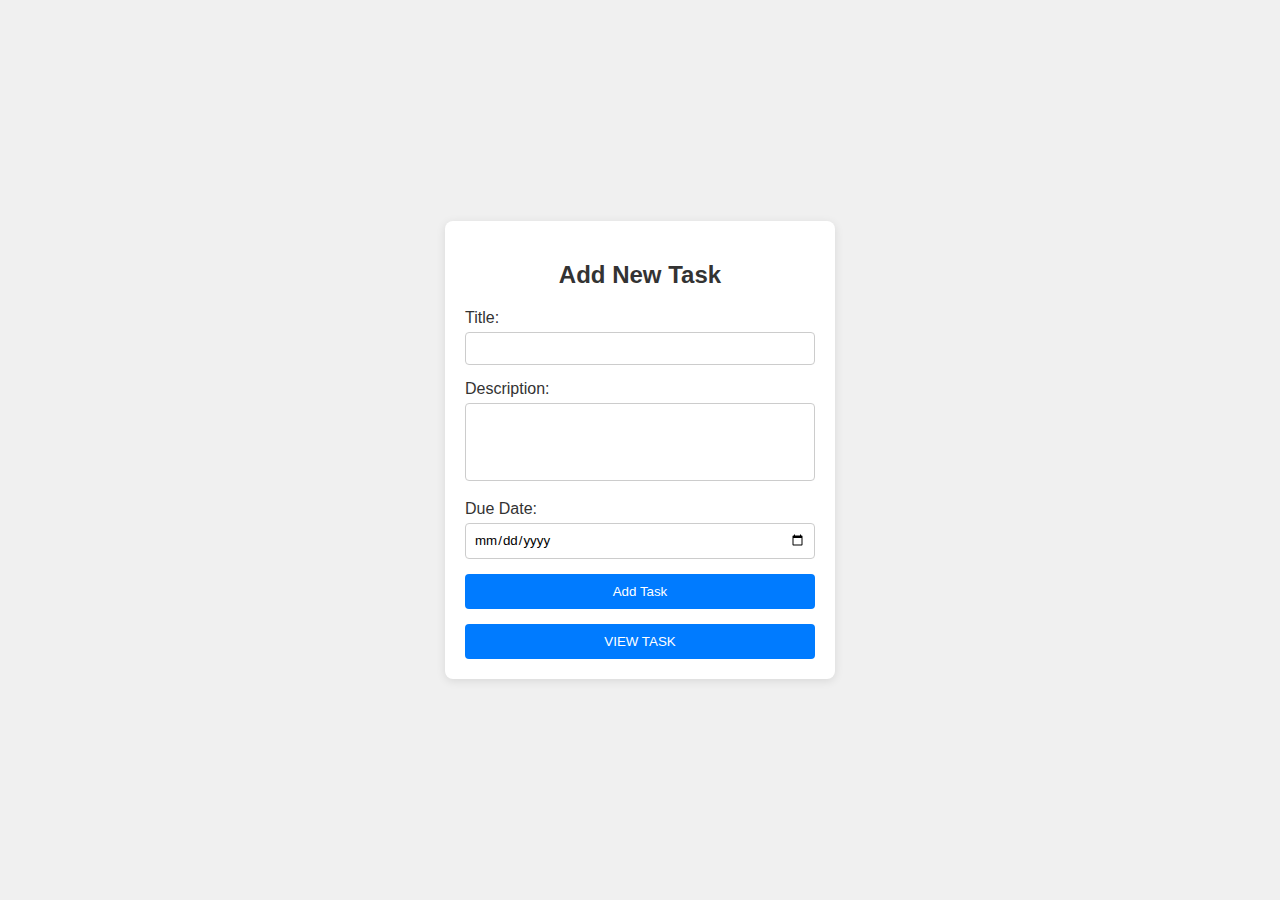
<file: index.html>
<!DOCTYPE html>
<html lang="en">
<head>
    <meta charset="UTF-8">
    <meta name="viewport" content="width=device-width, initial-scale=1.0">
    <title>Task Manager - Add Task</title>
    <link rel="stylesheet" href="styles.css">
</head>
<body>
    <div class="task-container">
        <h2>Add New Task</h2>
        <form id="addTaskForm">
            <div class="form-group">
                <label for="taskTitle">Title:</label>
                <input type="text" id="taskTitle" name="taskTitle" required>
            </div>
            <div class="form-group">
                <label for="taskDescription">Description:</label>
                <textarea id="taskDescription" name="taskDescription" rows="4" required></textarea>
            </div>
            <div class="form-group">
                <label for="taskDueDate">Due Date:</label>
                <input type="date" id="taskDueDate" name="taskDueDate" required>
            </div>
            <div class="form-group">
                <button type="submit" id="submitTaskButton">Add Task</button>
            </div>
        </form>
        <div class="View-styles">
            <a href="view.html"><button>VIEW TASK</button></a>
            </div>
    </div>
</body>
</html>
</file>
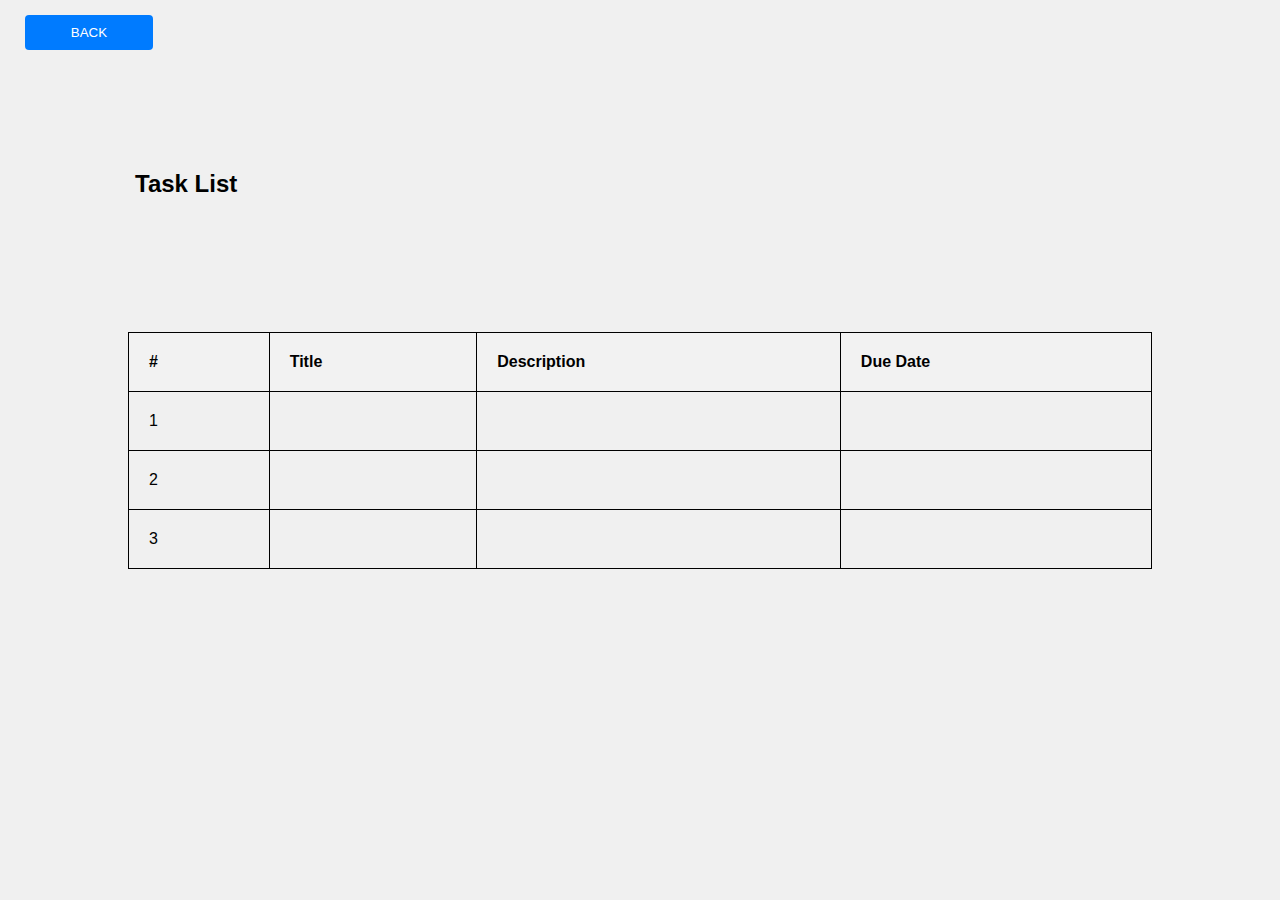
<file: view.html>
<!DOCTYPE html>
<html lang="en">
<head>
    <meta charset="UTF-8">
    <meta name="viewport" content="width=device-width, initial-scale=1.0">
    <title>Task List</title>
    <style>
        table {
            
            width: 80%;
            border-collapse: collapse;
        }
        table, th, td {
            border: 1px solid black;
        }
        th, td {
            padding: 20px;
            text-align: left;
        }
        th {
            background-color: #f2f2f2;
        }
        h2{
            position: absolute;
            top: 150px;
            left: 135px;
        }
        
    </style>
    <link rel="stylesheet" href="styles.css">
</head>
<body>

    <div class="Back-styles">
        <a href="index.html"><button>BACK</button></a>  
    </div>

    <h2>Task List</h2>
    <table>
        <thead>
            <tr>
                <th>#</th>
                <th>Title</th>
                <th>Description</th>
                <th>Due Date</th>
            </tr>
        </thead>
        <tbody>
            <tr>
                <td>1</td>
                <td></td>
                <td></td>
                <td></td>
            </tr>
            <tr>
                <td>2</td>
                <td></td>
                <td></td>
                <td></td>
            </tr>
            <tr>
                <td>3</td>
                <td></td>
                <td></td>
                <td></td>
            </tr>
        </tbody>
    </table>
</body>
</html>
</file>
<file: styles.css>
body {
    font-family: Arial, sans-serif;
    background-color: #f0f0f0;
    margin: 0;
    padding: 0;
    display: flex;
    justify-content: center;
    align-items: center;
    height: 100vh;
}


.task-container {
    background-color: white;
    padding: 20px;
    border-radius: 8px;
    box-shadow: 0 2px 10px rgba(0, 0, 0, 0.1);
    width: 350px;
}


.task-container h2 {
    text-align: center;
    color: #333;
    margin-bottom: 20px;
}


.form-group {
    margin-bottom: 15px;
}


.form-group label {
    display: block;
    margin-bottom: 5px;
    color: #333;
}


.form-group input[type="text"],
.form-group input[type="date"],
.form-group textarea {
    width: 100%;
    padding: 8px;
    border: 1px solid #ccc;
    border-radius: 4px;
    box-sizing: border-box;
}

#taskDescription {
    resize: none;
    font-family: Arial, sans-serif;
}

#taskDueDate {
    font-family: Arial, sans-serif;
}

button {
    background-color: #007bff;
    color: white;
    padding: 10px;
    border: none;
    border-radius: 4px;
    cursor: pointer;
    width: 100%;
}

button:hover {
    background-color: #0056b3;
}


.View-styles{
    padding: 0px;
    width: 100%;
    margin-left: 0px;
}


.Back-styles button{
    position: absolute;
    top: 15px;
    left: 25px;
    background-color: #007bff;
    color: white;
    padding: 10px;
    border-radius: 4px;
    cursor: pointer;
    width: 10%;   
    
}

.Back-styles :hover{
    background-color: #0056b3;
}
</file>
